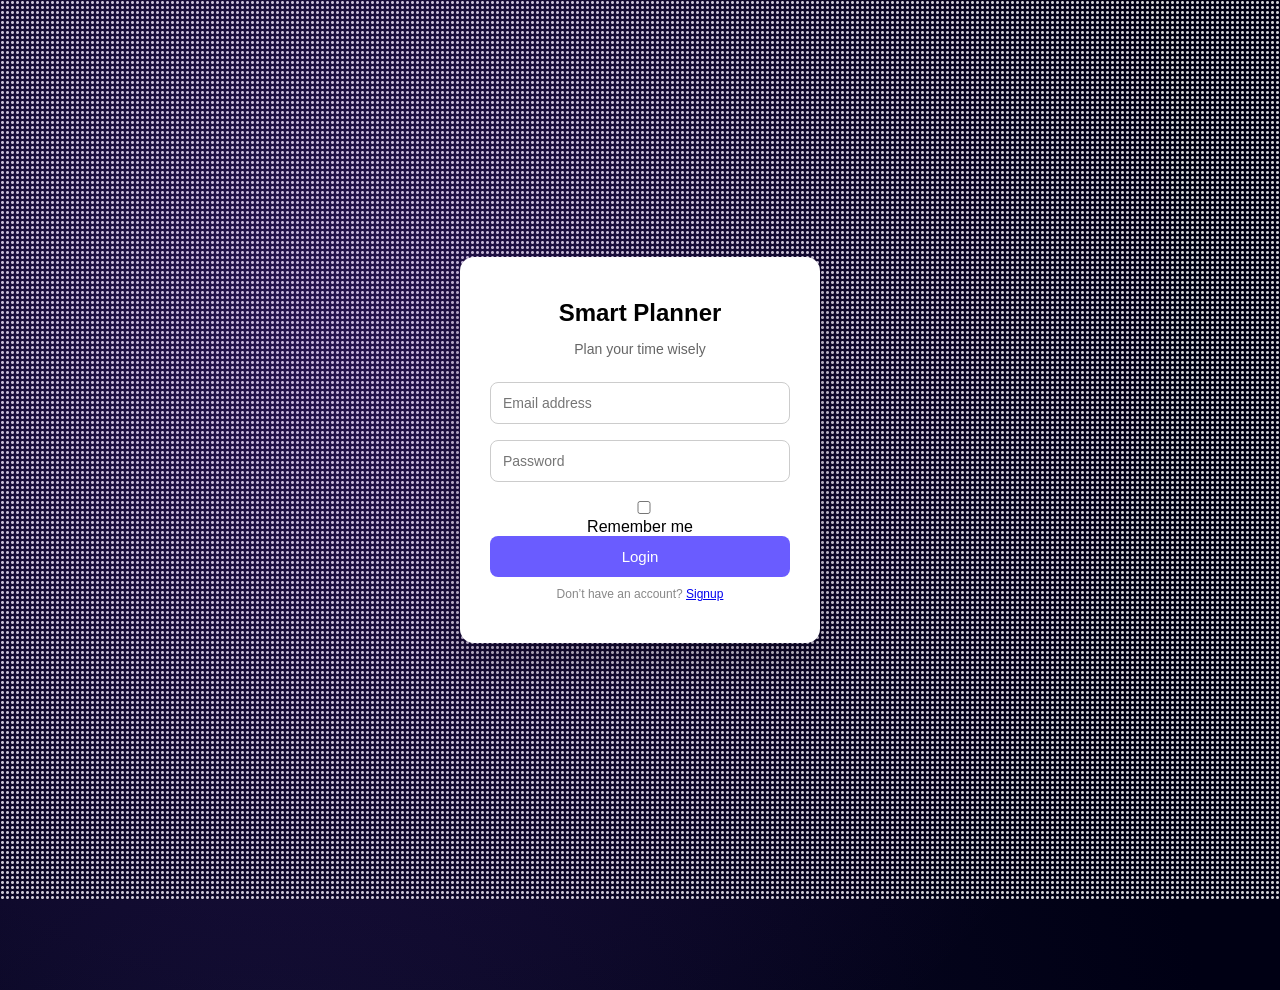
<file: login.html>
<!DOCTYPE html>
<html lang="en">
<head>
  <meta charset="UTF-8" />
  <title>Login | Smart Planner</title>
  <link rel="stylesheet" href="login.css" />
  
</head>

<body>
  <div class="login-wrapper">
    <div class="login-card">
      <p id="errorMsg" class="error"></p>
      
      <h2 class="fade-item">Smart Planner</h2>
      <p class="subtitle fade-item">Plan your time wisely</p>

      <div class="field fade-item">
        <input type="email" id="email" placeholder="Email address" />
      </div>

      <div class="field fade-item">
        <input type="password" id="password" placeholder="Password" />
      </div>

      <label class="remember fade-item">
        <input type="checkbox" id="rememberMe" /> Remember me
      </label>

      <button class="fade-item" onclick="login()">Login</button>

      <p class="note fade-item">
        Don’t have an account?
        <a href="signup.html">Signup</a>
      </p>

    </div>
  </div>

  <script src="login.js"></script>
</body>
</html>
</file>
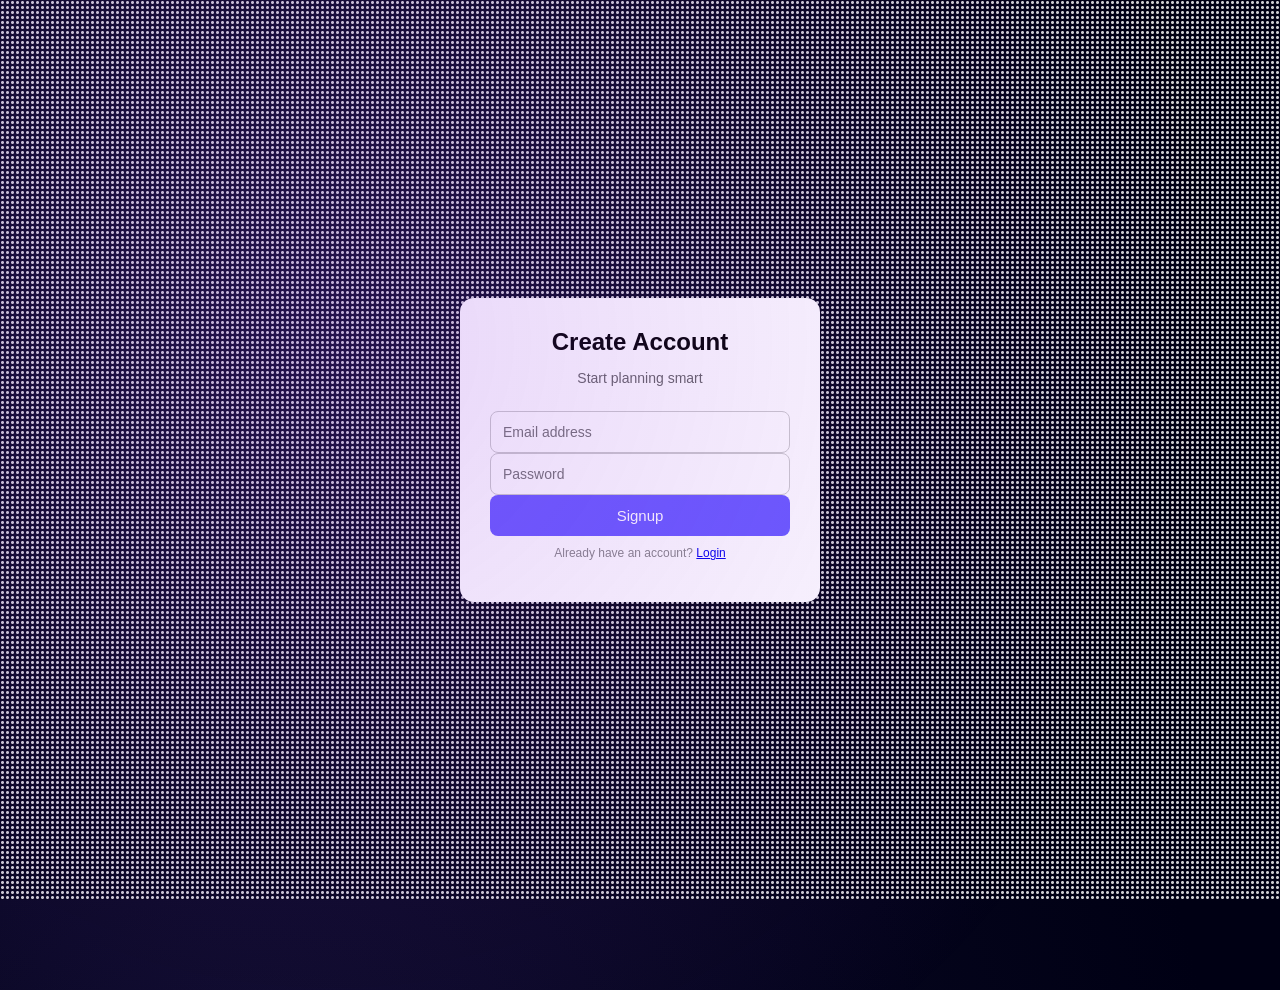
<file: signup.html>
<!DOCTYPE html>
<html lang="en">
<head>
  <meta charset="UTF-8" />
  <title>Signup | Smart Planner</title>
  <link rel="stylesheet" href="login.css" />
</head>

<body>
  <div class="login-container">
    <div class="login-card">

      <h2 class="fade-item">Create Account</h2>
      <p class="subtitle fade-item">Start planning smart</p>

      <input class="fade-item" type="email" id="email" placeholder="Email address" />
      <input class="fade-item" type="password" id="password" placeholder="Password" />

      <button class="fade-item" onclick="signup()">Signup</button>

      <p class="note fade-item">
        Already have an account?
        <a href="login.html">Login</a>
      </p>

    </div>
  </div>

  <script src="auth.js"></script>
</body>
</html>
</file>
<file: login.css>
* {
  box-sizing: border-box;
  font-family: "Segoe UI", sans-serif;
}

body {
  margin: 0;
  height: 100vh;
  overflow: hidden;
  display: flex;
  justify-content: center;
  align-items: center;
  position: relative;
  background: radial-gradient(circle at 20% 30%, #0d0d2b, #000014 80%);
}

/* Floating star particles */
body::before {
  content: "";
  position: absolute;
  inset: 0;
  background: 
    radial-gradient(circle, rgba(255,255,255,0.8) 1px, transparent 2px) repeat;
  background-size: 5px 5px;
  animation: twinkle 5s infinite alternate;
  z-index: 0;
  pointer-events: none;
}

@keyframes twinkle {
  0% { opacity: 0.3; transform: scale(1); }
  50% { opacity: 0.6; transform: scale(1.2); }
  100% { opacity: 0.3; transform: scale(1); }
}

/* Shooting stars */
.shooting-star {
  position: absolute;
  width: 2px;
  height: 100px;
  background: linear-gradient(45deg, white, transparent);
  top: -100px;
  left: 50%;
  transform: rotate(45deg);
  animation: shoot linear infinite;
  opacity: 0;
  z-index: 1;
}

@keyframes shoot {
  0% {
    transform: translateX(0) translateY(0) rotate(45deg);
    opacity: 1;
  }
  70% { opacity: 1; }
  100% {
    transform: translateX(-800px) translateY(600px) rotate(45deg);
    opacity: 0;
  }
}

/* Nebula glow effect */
body::after {
  content: "";
  position: absolute;
  width: 120%;
  height: 120%;
  top: -10%;
  left: -10%;
  background: radial-gradient(circle at 30% 40%, rgba(138,43,226,0.2), transparent 70%);
  animation: nebula 15s ease-in-out infinite alternate;
  z-index: 0;
  pointer-events: none;
}

@keyframes nebula {
  0% { transform: scale(1); }
  50% { transform: scale(1.1) rotate(2deg); }
  100% { transform: scale(1) rotate(0deg); }
}

/* ===============================
   LOGIN WRAPPER & CARD (UNCHANGED)
=============================== */
.login-wrapper {
  width: 100%;
  display: flex;
  justify-content: center;
  z-index: 1;
}

.login-card {
  background: #ffffff;
  width: 360px;
  padding: 30px;
  border-radius: 14px;
  box-shadow: 0 20px 40px rgba(0, 0, 0, 0.25);
  text-align: center;
}

/* ===============================
   TEXT
=============================== */
.login-card h2 {
  margin: 0;
}

.subtitle {
  font-size: 14px;
  color: #666;
  margin-bottom: 25px;
}

/* ===============================
   INPUTS
=============================== */
.field {
  margin-bottom: 16px;
  text-align: left;
}

input {
  width: 100%;
  padding: 12px;
  border-radius: 8px;
  border: 1px solid #ccc;
  font-size: 14px;
}

input:focus {
  outline: none;
  border-color: #6a5cff;
}

.password-box {
  position: relative;
}

.toggle {
  position: absolute;
  right: 12px;
  top: 12px;
  cursor: pointer;
}

/* ===============================
   BUTTON
=============================== */
button {
  width: 100%;
  padding: 12px;
  border: none;
  border-radius: 8px;
  background: #6a5cff;
  color: white;
  font-size: 15px;
  cursor: pointer;
}

button:hover {
  background: #5948e5;
}

/* ===============================
   TEXT LINKS
=============================== */
.error {
  color: red;
  font-size: 12px;
}

.signup {
  margin-top: 15px;
  font-size: 14px;
}

.signup a {
  color: #6a5cff;
  text-decoration: none;
}

.note {
  margin-top: 10px;
  font-size: 12px;
  color: #888;
}

/* ===============================
   FADE IN ANIMATION
=============================== */
.fade-item {
  opacity: 0;
  animation: fadeUp 0.6s ease forwards;
}

.fade-item:nth-child(1) { animation-delay: 0.1s; }
.fade-item:nth-child(2) { animation-delay: 0.2s; }
.fade-item:nth-child(3) { animation-delay: 0.3s; }
.fade-item:nth-child(4) { animation-delay: 0.4s; }
.fade-item:nth-child(5) { animation-delay: 0.5s; }
.fade-item:nth-child(6) { animation-delay: 0.6s; }

@keyframes fadeUp {
  from {
    opacity: 0;
    transform: translateY(15px);
  }
  to {
    opacity: 1;
    transform: translateY(0);
  }
}

/* ===============================
   SHAKE ERROR
=============================== */
.login-card.shake {
  animation: shake 0.4s;
  border: 3px solid #ee0909;
}

@keyframes shake {
  0% { transform: translateX(0); }
  20% { transform: translateX(-6px); }
  40% { transform: translateX(6px); }
  60% { transform: translateX(-6px); }
  80% { transform: translateX(6px); }
  100% { transform: translateX(0); }
}
</file>
